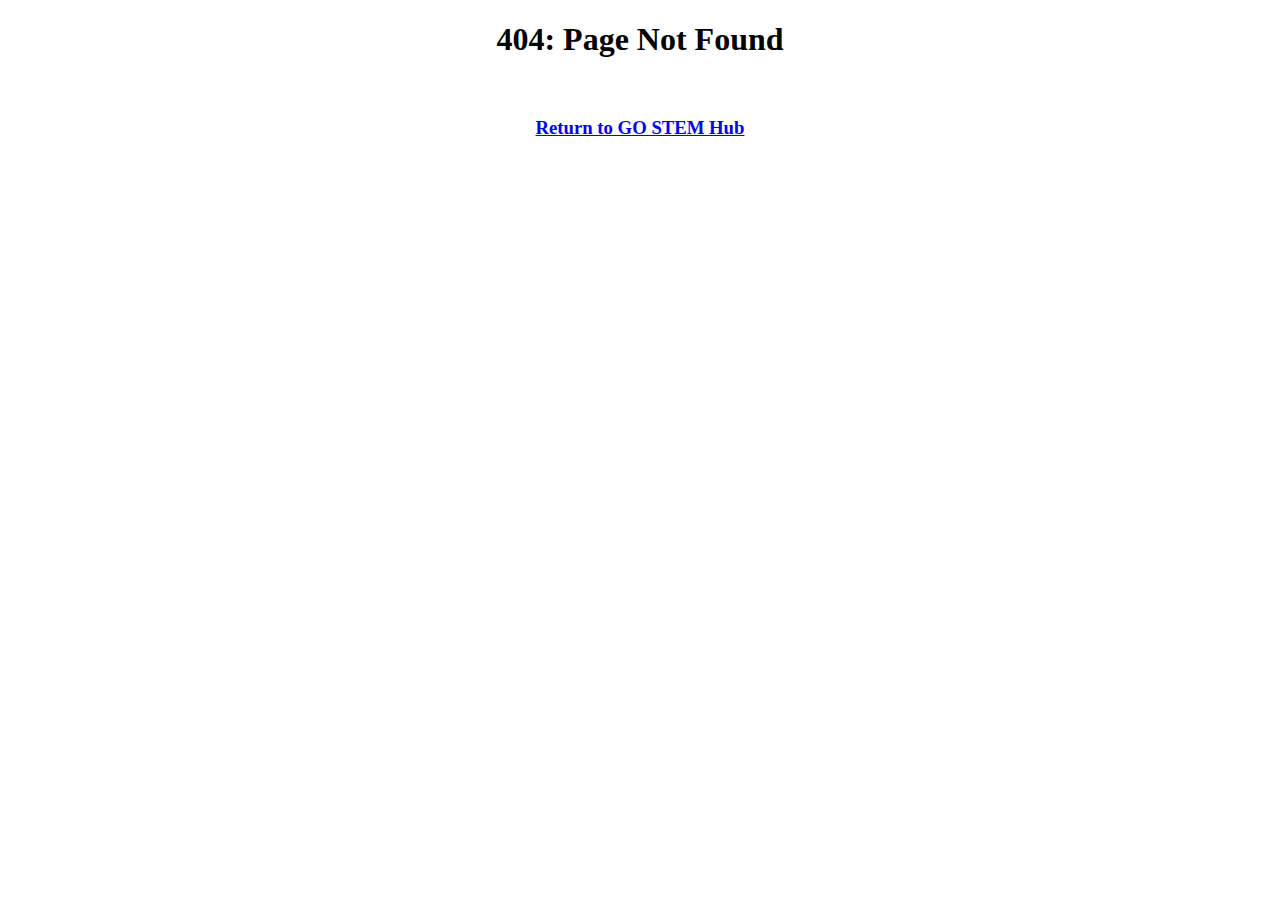
<file: 404-error.html>
<!DOCTYPE html>
<html lang="en">
<head>
    <meta charset="UTF-8">
    <title>Page Not Found</title>
    <style>
        body {
            text-align: center;
        }
    </style>
</head>
<body>

    <h1 style="text-align: center">404: Page Not Found</h1>
    <br>
    <a href="index.html" style="text-align: center"><h3>Return to GO STEM Hub</h3></a>
</body>
</html>
</file>
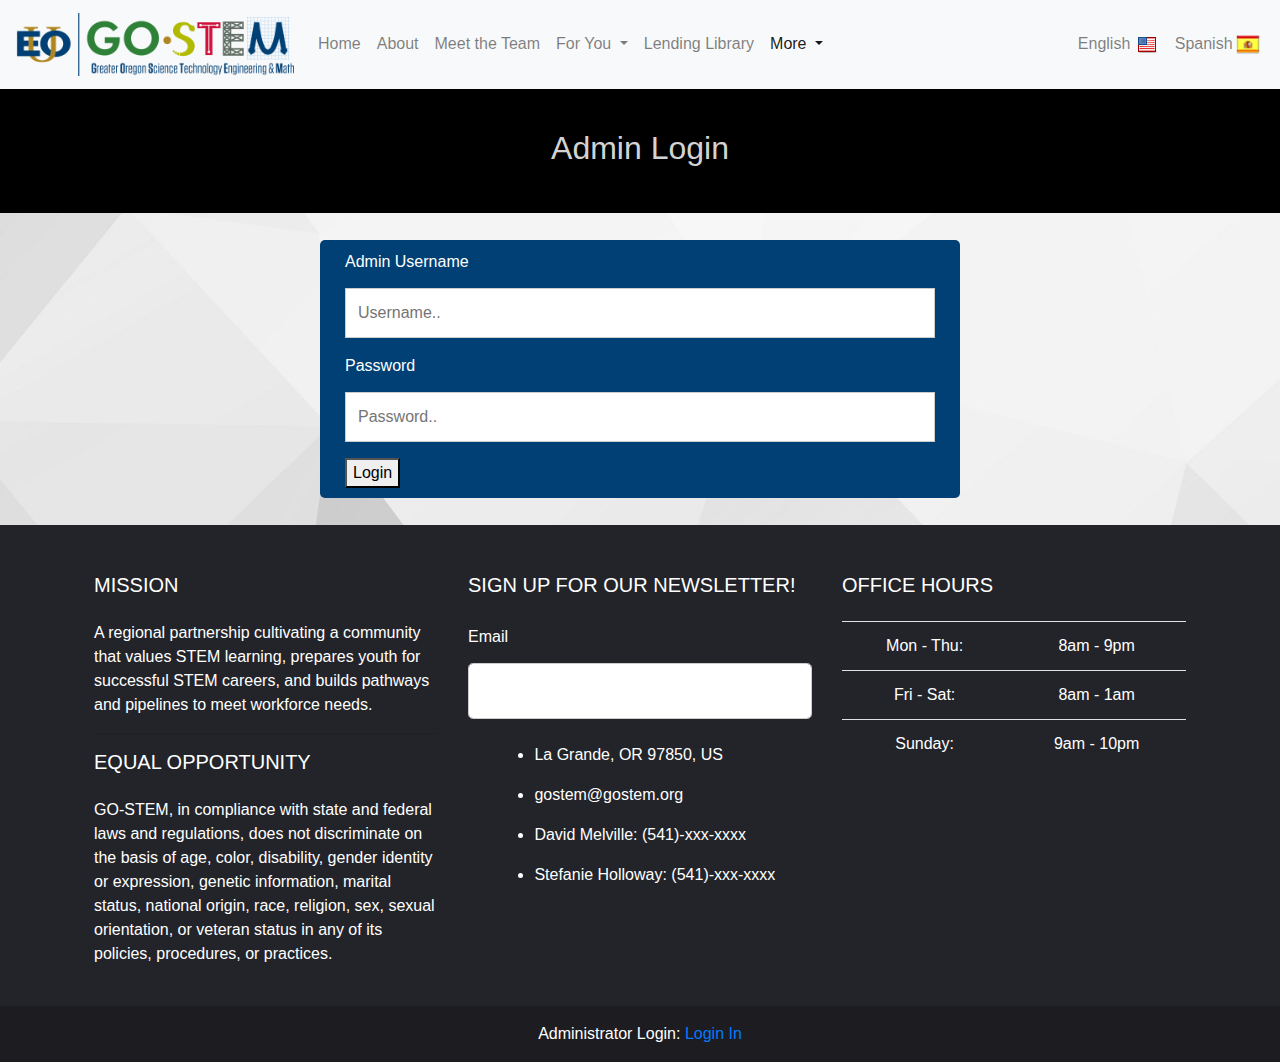
<file: admin.html>
<!DOCTYPE html>
<html lang="en">
<head>
  <meta charset="UTF-8">
  <title>GO STEM - Admin</title>
  <meta name="description" content="The Greater Oregon STEM Hub (GO-STEM) is one of 13 STEM hubs in Oregon working to bring together the resources of education and industry in support of STEM learning environments and career opportunities.">
  <meta name="keywords" content="GO, Greater, Oregon, STEM, Hub, GO-STEM, go-stem, go, stem, oregon, greater, contact, us">
  <meta name="author" content="GO STEM">
  <meta name="viewport" content="width=device-width, initial-scale=1.0">

  <link rel="icon" type="image/x-icon" href="/img/favicon.ico">

  <link rel="stylesheet" href="css/main.css">
  <script src="js/admin.js"></script>

  <style>
    * {
      box-sizing: border-box;
    }
    label {
      color: white;
    }

    /* Style inputs */
    input[type=text], input[type=password], select, textarea {
      width: 100%;
      padding: 12px;
      border: 1px solid #ccc;
      margin-top: 6px;
      margin-bottom: 16px;
      resize: vertical;
    }

    input[type=email], select, textarea {
      width: 100%;
      padding: 12px;
      border: 1px solid #ccc;
      margin-top: 6px;
      margin-bottom: 16px;
      resize: vertical;
    }

    input[type=submit] {
      background-color: #004075FF;
      color: white;
      padding: 12px 20px;
      border: none;
      cursor: pointer;
    }

    input[type=submit]:hover {
      background-color: #005675;
    }

    /* Style the container/contact section */
    .body.container {
      border-radius: 5px;
      background-color: #004075FF;
      padding: 10px;
      margin-bottom: 3vh;
      width: 50%;
    }


    /* Clear floats after the columns */
    .row:after {
      content: "";
      display: table;
      clear: both;
    }

    /* Responsive layout - when the screen is less than 600px wide, make the two columns stack on top of each other instead of next to each other */
    @media screen and (max-width: 800px) {
      #submitButton {
        width: 100%;
        margin-top: 0;
      }
      .body.container {
        width: 100%;
      }
    }

    #submitButton {
      background-color: #2F8038FF;
      color: white;
      border-radius: 4px;
      border: rgba(0, 0, 0, 0);
      font-size: 20px;
      height: 40px;
    }
    #submitButton:hover {
      background-color: #39cb47;

    }

  </style>

  <!-- Bootstrap CSS -->
  <link rel="stylesheet" href="https://cdn.jsdelivr.net/npm/bootstrap@4.0.0/dist/css/bootstrap.min.css" integrity="sha384-Gn5384xqQ1aoWXA+058RXPxPg6fy4IWvTNh0E263XmFcJlSAwiGgFAW/dAiS6JXm" crossorigin="anonymous">

</head>
<body>
<nav class="navbar navbar-expand-lg navbar-light bg-light"  style="position: fixed;">
  <a class="navbar-brand" href="#"><img src="img/EOU-GOSTEM_logo_RGB.png" style="max-height: 7vh; " alt="eou go stem logo"></a>
  <button class="navbar-toggler" type="button" data-toggle="collapse" data-target="#navbarSupportedContent" aria-controls="navbarSupportedContent" aria-expanded="false" aria-label="Toggle navigation">
    <span class="navbar-toggler-icon"></span>
  </button>

  <div class="collapse navbar-collapse" id="navbarSupportedContent">
    <ul class="navbar-nav mr-auto">
      <li class="nav-item">
        <a class="nav-link" href="index.html">Home <span class="sr-only">(current)</span></a>
      </li>
      <li class="nav-item"><a class="nav-link" href="about.html">About</a></li>
      <li class="nav-item"><a class="nav-link" href="team.html">Meet the Team</a></li>
      <li class="nav-item dropdown">
        <a class="nav-link dropdown-toggle" href="#" id="navbarDropdown" role="button" data-toggle="dropdown" aria-haspopup="true" aria-expanded="false">
          For You
        </a>
        <div class="dropdown-menu" aria-labelledby="navbarDropdown">
          <a class="dropdown-item" href="students.html">For Students</a>
          <a class="dropdown-item" href="educators.html">For Educators</a>
          <a class="dropdown-item" href="business.html">For Partners</a>
        </div>
      </li>
      <li class="nav-item">
        <a class="nav-link" href="http://gostem.lend-engine.com/">Lending Library</a>
      </li>
      <li class="nav-item dropdown active">
        <a class="nav-link dropdown-toggle" href="#" id="navbarDropdown2" role="button" data-toggle="dropdown" aria-haspopup="true" aria-expanded="false">
          More
        </a>
        <div class="dropdown-menu" aria-labelledby="navbarDropdown2">
          <a class="dropdown-item" href="newsletter.html">Newsletter</a>
          <a class="dropdown-item active" href="contact.html">Contact Us</a>
        </div>
      </li>

    </ul>
    <ul class="navbar-nav">
      <li class="nav-item"><a id="lang1" class="nav-link" href="#English">English <img src="img/english.png"></a></li>
      <li class="nav-item"><a id="lang2" class="nav-link" href="#Spanish">Spanish    <img src="img/spain_flag.png" style="scale: 1.4; margin-bottom: 2px; margin-left: 3px;"></a></li>
    </ul>
  </div>
</nav>

<div class="header" >
  <header>
    <h2> Admin Login </h2>
  </header>
</div>

<!-- FORM -->
<div class="body container">
  <div class="container">
    <form id="admin_login" method="post">
      <label for="username">Admin Username</label>
      <input required type="text" id="username" name="username" placeholder="Username..">
      <label for="password">Password</label>
      <input required type="password" id="password" name="password" placeholder="Password..">
      <button id="login" onclick="tryLogin()">Login</button>
    </form>
  </div>
</div>

<!-- Remove the container if you want to extend the Footer to full width. -->
<div class="container-flex">

  <footer class="text-white text-lg-start" style="background-color: #23242a;">
    <!-- Grid container -->
    <div class="container p-4">
      <!--Grid row-->
      <div class="row mt-4">
        <!--Grid column-->
        <div class="col-lg-4 col-md-12 mb-4 mb-md-0">
          <h5 class="text-uppercase mb-4">Mission</h5>
          <p>
            A regional partnership cultivating a community that values STEM learning, prepares youth for successful STEM careers, and builds pathways and pipelines to meet workforce needs.
          </p>
          <hr>
          <h5 class="text-uppercase mb-4">Equal Opportunity</h5>
          <p>
            GO-STEM, in compliance with state and federal laws and regulations, does not discriminate on the basis of age, color, disability, gender identity or expression, genetic information, marital status, national origin, race, religion, sex, sexual orientation, or veteran status in any of its policies, procedures, or practices.</p>

        </div>
        <!--Grid column-->

        <!--Grid column-->
        <div class="col-lg-4 col-md-6 mb-4 mb-md-0">
          <h5 class="text-uppercase mb-4 pb-1">Sign Up For Our Newsletter!</h5>

          <div class="form-outline form-white mb-4">
            <label class="form-label" for="formControlLg" style="margin-left: 0px;">Email</label>
            <input type="email" id="formControlLg" class="form-control form-control-lg">
            <div class="form-notch"><div class="form-notch-leading" style="width: 9px;"></div><div class="form-notch-middle" style="width: 48.8px;"></div><div class="form-notch-trailing"></div></div></div>

          <ul class="fa-ul" style="margin-left: 1.65em;">
            <li class="mb-3">
              <span class="fa-li"><i class="fas fa-home"></i></span><span class="ms-2">La Grande, OR 97850, US</span>
            </li>
            <li class="mb-3">
              <span class="fa-li"><i class="fas fa-envelope"></i></span><span class="ms-2">gostem@gostem.org</span>
            </li>
            <li class="mb-3">
              <span class="fa-li"><i class="fas fa-phone"></i></span><span class="ms-2">David Melville: (541)-xxx-xxxx</span>
            </li>
            <li class="mb-3">
              <span class="fa-li"><i class="fas fa-phone"></i></span><span class="ms-2">Stefanie Holloway: (541)-xxx-xxxx</span>
            </li>
          </ul>
        </div>
        <!--Grid column-->

        <!--Grid column-->
        <div class="col-lg-4 col-md-6 mb-4 mb-md-0">
          <h5 class="text-uppercase mb-4">Office Hours</h5>

          <table class="table text-center text-white">
            <tbody class="font-weight-normal">
            <tr>
              <td>Mon - Thu:</td>
              <td>8am - 9pm</td>
            </tr>
            <tr>
              <td>Fri - Sat:</td>
              <td>8am - 1am</td>
            </tr>
            <tr>
              <td>Sunday:</td>
              <td>9am - 10pm</td>
            </tr>
            </tbody>
          </table>
        </div>
        <!--Grid column-->
      </div>
      <!--Grid row-->
    </div>
    <!-- Grid container -->

    <!-- Copyright -->
    <div class="text-center p-3" style="background-color: rgba(0, 0, 0, 0.2);">
      Administrator Login:
      <a class="text-blue" href="admin.html">Login In</a>
    </div>
    <!-- Copyright -->
  </footer>

</div>
<!-- End of .container -->
<!-- Bootstrap JS -->
<script src="https://code.jquery.com/jquery-3.2.1.slim.min.js" integrity="sha384-KJ3o2DKtIkvYIK3UENzmM7KCkRr/rE9/Qpg6aAZGJwFDMVNA/GpGFF93hXpG5KkN" crossorigin="anonymous"></script>
<script src="https://cdn.jsdelivr.net/npm/popper.js@1.12.9/dist/umd/popper.min.js" integrity="sha384-ApNbgh9B+Y1QKtv3Rn7W3mgPxhU9K/ScQsAP7hUibX39j7fakFPskvXusvfa0b4Q" crossorigin="anonymous"></script>
<script src="https://cdn.jsdelivr.net/npm/bootstrap@4.0.0/dist/js/bootstrap.min.js" integrity="sha384-JZR6Spejh4U02d8jOt6vLEHfe/JQGiRRSQQxSfFWpi1MquVdAyjUar5+76PVCmYl" crossorigin="anonymous"></script>
</body>
</html>
</file>
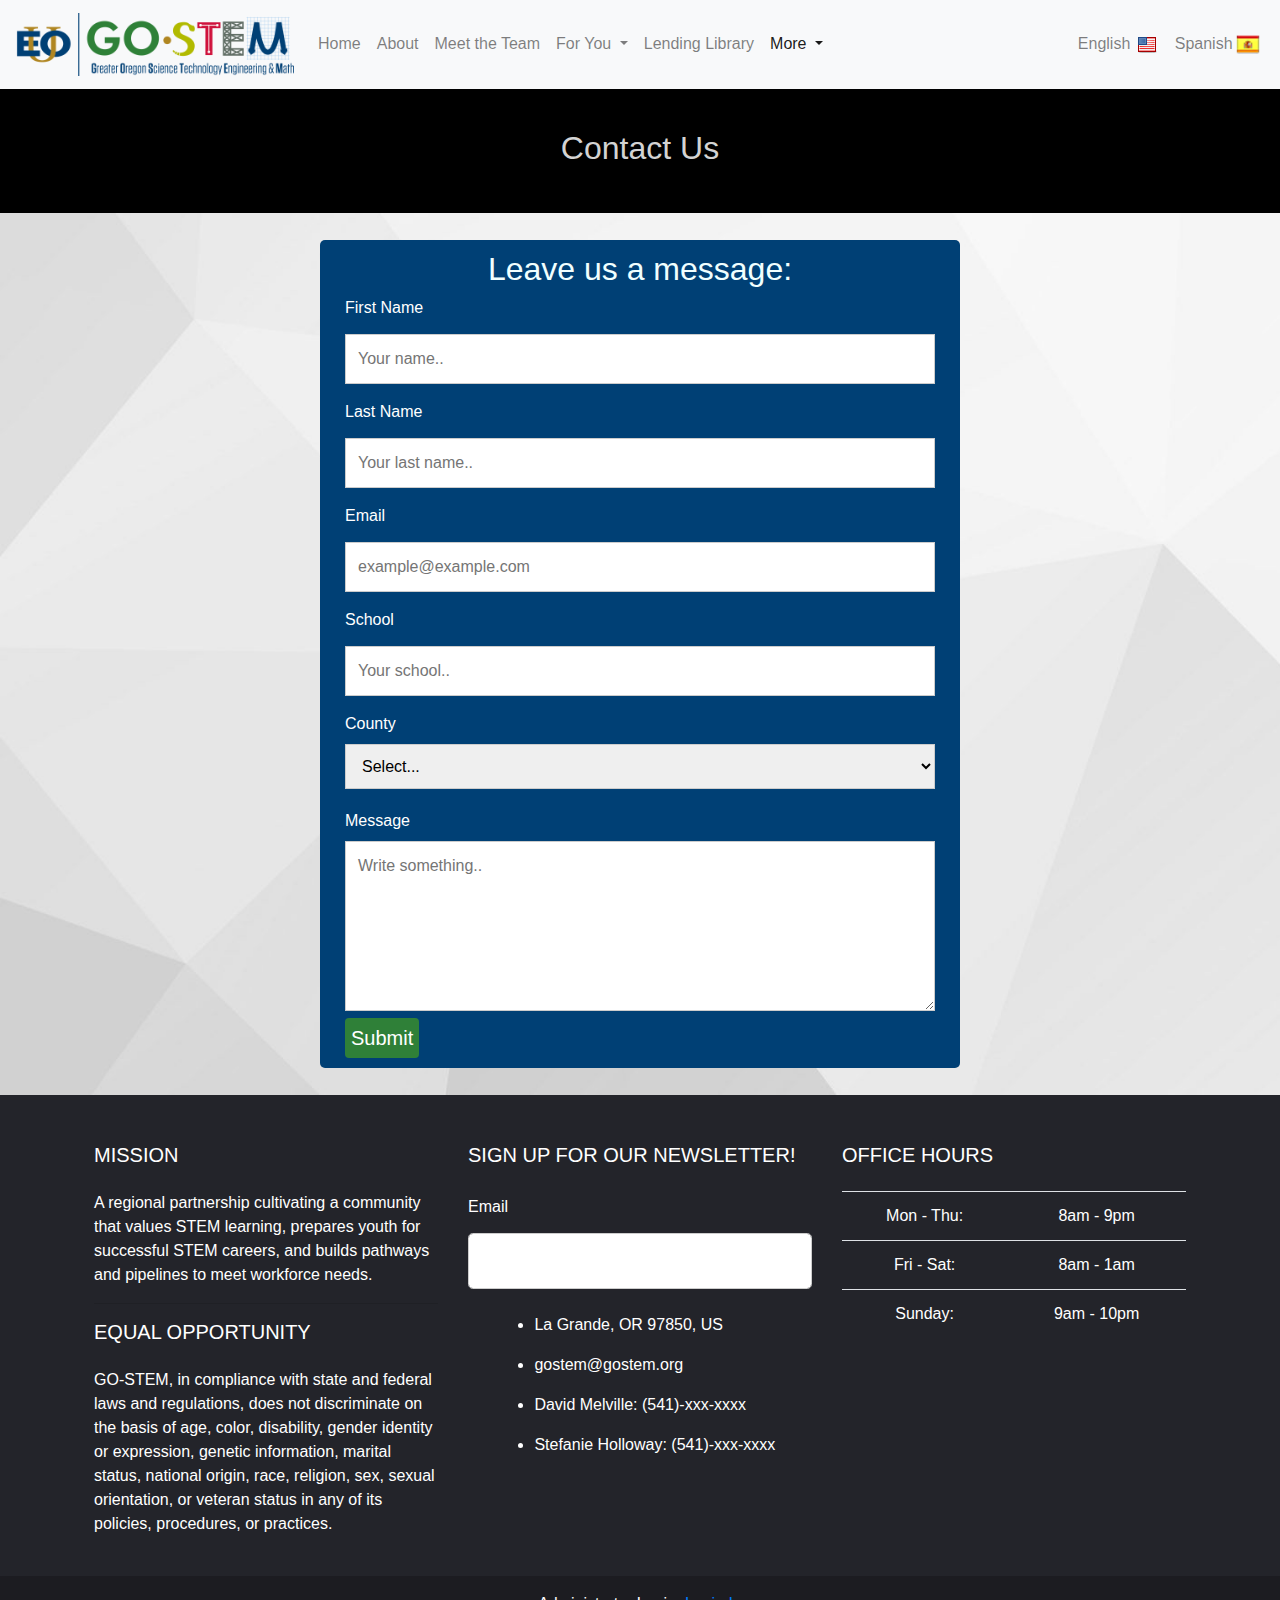
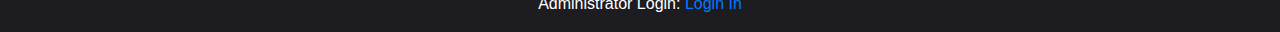
<file: contact.html>
<!DOCTYPE html>
<html lang="en">
<head>
  <meta charset="UTF-8">
  <title>GO STEM - Contact Us</title>
  <meta name="description" content="The Greater Oregon STEM Hub (GO-STEM) is one of 13 STEM hubs in Oregon working to bring together the resources of education and industry in support of STEM learning environments and career opportunities.">
  <meta name="keywords" content="GO, Greater, Oregon, STEM, Hub, GO-STEM, go-stem, go, stem, oregon, greater, contact, us">
  <meta name="author" content="GO STEM">
  <meta name="viewport" content="width=device-width, initial-scale=1.0">

  <link rel="icon" type="image/x-icon" href="/img/favicon.ico">

  <link rel="stylesheet" href="css/main.css">
  <script src="js/contact.js"></script>

  <style>
    * {
      box-sizing: border-box;
    }
    label {
      color: white;
    }

    /* Style inputs */
    input[type=text], select, textarea {
      width: 100%;
      padding: 12px;
      border: 1px solid #ccc;
      margin-top: 6px;
      margin-bottom: 16px;
      resize: vertical;
    }

    input[type=email], select, textarea {
      width: 100%;
      padding: 12px;
      border: 1px solid #ccc;
      margin-top: 6px;
      margin-bottom: 16px;
      resize: vertical;
    }

    input[type=submit] {
      background-color: #004075FF;
      color: white;
      padding: 12px 20px;
      border: none;
      cursor: pointer;
    }

    input[type=submit]:hover {
      background-color: #005675;
    }

    /* Style the container/contact section */
    .body.container {
      border-radius: 5px;
      background-color: #004075FF;
      padding: 10px;
      margin-bottom: 3vh;
      width: 50%;
    }


    /* Clear floats after the columns */
    .row:after {
      content: "";
      display: table;
      clear: both;
    }

    /* Responsive layout - when the screen is less than 600px wide, make the two columns stack on top of each other instead of next to each other */
    @media screen and (max-width: 800px) {
      #submitButton {
        width: 100%;
        margin-top: 0;
      }
      .body.container {
        width: 100%;
      }
    }

    #submitButton {
      background-color: #2F8038FF;
      color: white;
      border-radius: 4px;
      border: rgba(0, 0, 0, 0);
      font-size: 20px;
      height: 40px;
    }
    #submitButton:hover {
      background-color: #39cb47;

    }

  </style>

  <!-- Bootstrap CSS -->
  <link rel="stylesheet" href="https://cdn.jsdelivr.net/npm/bootstrap@4.0.0/dist/css/bootstrap.min.css" integrity="sha384-Gn5384xqQ1aoWXA+058RXPxPg6fy4IWvTNh0E263XmFcJlSAwiGgFAW/dAiS6JXm" crossorigin="anonymous">

</head>
<body>
<nav class="navbar navbar-expand-lg navbar-light bg-light"  style="position: fixed;">
  <a class="navbar-brand" href="#"><img src="img/EOU-GOSTEM_logo_RGB.png" style="max-height: 7vh;" alt="eou go stem logo"></a>
  <button class="navbar-toggler" type="button" data-toggle="collapse" data-target="#navbarSupportedContent" aria-controls="navbarSupportedContent" aria-expanded="false" aria-label="Toggle navigation">
    <span class="navbar-toggler-icon"></span>
  </button>

  <div class="collapse navbar-collapse" id="navbarSupportedContent">
    <ul class="navbar-nav mr-auto">
      <li class="nav-item">
        <a class="nav-link" href="index.html">Home <span class="sr-only">(current)</span></a>
      </li>
      <li class="nav-item"><a class="nav-link" href="about.html">About</a></li>
      <li class="nav-item"><a class="nav-link" href="team.html">Meet the Team</a></li>
      <li class="nav-item dropdown">
        <a class="nav-link dropdown-toggle" href="#" id="navbarDropdown" role="button" data-toggle="dropdown" aria-haspopup="true" aria-expanded="false">
          For You
        </a>
        <div class="dropdown-menu" aria-labelledby="navbarDropdown">
          <a class="dropdown-item" href="students.html">For Students</a>
          <a class="dropdown-item" href="educators.html">For Educators</a>
          <a class="dropdown-item" href="business.html">For Partners</a>
        </div>
      </li>
      <li class="nav-item">
        <a class="nav-link" href="http://gostem.lend-engine.com/">Lending Library</a>
      </li>
      <li class="nav-item dropdown active">
        <a class="nav-link dropdown-toggle" href="#" id="navbarDropdown2" role="button" data-toggle="dropdown" aria-haspopup="true" aria-expanded="false">
          More
        </a>
        <div class="dropdown-menu" aria-labelledby="navbarDropdown2">
          <a class="dropdown-item" href="newsletter.html">Newsletter</a>
          <a class="dropdown-item active" href="contact.html">Contact Us</a>
        </div>
      </li>

    </ul>
    <ul class="navbar-nav">
      <li class="nav-item"><a id="lang1" class="nav-link" href="#English">English <img src="img/english.png"></a></li>
      <li class="nav-item"><a id="lang2" class="nav-link" href="#Spanish">Spanish    <img src="img/spain_flag.png" style="scale: 1.4; margin-bottom: 2px; margin-left: 3px;"></a></li>
    </ul>
  </div>
</nav>

<div class="header" >
  <header>
    <h2> Contact Us </h2>
  </header>
</div>

<!-- FORM -->
<div class="body container">
  <div style="text-align:center">
    <h2 style="color: azure">Leave us a message:</h2>

  </div>
  <div class="container">

    <form id="contactForm" method="post">
      <label for="fname">First Name</label>
      <input required type="text" id="fname" name="firstname" placeholder="Your name..">
      <label for="lname">Last Name</label>
      <input required type="text" id="lname" name="lastname" placeholder="Your last name..">
      <label for="email">Email</label>
      <input required type="email" id="email" name="email" placeholder="example@example.com">
      <br>
      <label for="school">School</label>
      <input required type="text" id="school" name="school" placeholder="Your school..">
      <label for="county" >County</label>
      <select required id="county" name="county">
        <option value="">Select...</option>
        <option value="baker">Baker</option>
        <option value="grant">Grant</option>
        <option value="harney">Harney</option>
        <option value="morrow">Morrow</option>
        <option value="umatilla">Umatilla</option>
        <option value="union">Union</option>
        <option value="wallowa">Wallowa</option>
      </select>
      <label for="subject" style="margin-top: 20px;">Message</label>
      <textarea required id="subject" name="subject" placeholder="Write something.." style="height:170px"></textarea>
      <button id="submitButton" onclick="submitContact()">Submit</button>
    </form>
  </div>
</div>

<!-- Remove the container if you want to extend the Footer to full width. -->
<div class="container-flex">

  <footer class="text-white text-lg-start" style="background-color: #23242a;">
    <!-- Grid container -->
    <div class="container p-4">
      <!--Grid row-->
      <div class="row mt-4">
        <!--Grid column-->
        <div class="col-lg-4 col-md-12 mb-4 mb-md-0">
          <h5 class="text-uppercase mb-4">Mission</h5>
          <p>
            A regional partnership cultivating a community that values STEM learning, prepares youth for successful STEM careers, and builds pathways and pipelines to meet workforce needs.
          </p>
          <hr>
          <h5 class="text-uppercase mb-4">Equal Opportunity</h5>
          <p>
            GO-STEM, in compliance with state and federal laws and regulations, does not discriminate on the basis of age, color, disability, gender identity or expression, genetic information, marital status, national origin, race, religion, sex, sexual orientation, or veteran status in any of its policies, procedures, or practices.</p>

        </div>
        <!--Grid column-->

        <!--Grid column-->
        <div class="col-lg-4 col-md-6 mb-4 mb-md-0">
          <h5 class="text-uppercase mb-4 pb-1">Sign Up For Our Newsletter!</h5>

          <div class="form-outline form-white mb-4">
            <label class="form-label" for="formControlLg" style="margin-left: 0px;">Email</label>
            <input type="email" id="formControlLg" class="form-control form-control-lg">
            <div class="form-notch"><div class="form-notch-leading" style="width: 9px;"></div><div class="form-notch-middle" style="width: 48.8px;"></div><div class="form-notch-trailing"></div></div></div>

          <ul class="fa-ul" style="margin-left: 1.65em;">
            <li class="mb-3">
              <span class="fa-li"><i class="fas fa-home"></i></span><span class="ms-2">La Grande, OR 97850, US</span>
            </li>
            <li class="mb-3">
              <span class="fa-li"><i class="fas fa-envelope"></i></span><span class="ms-2">gostem@gostem.org</span>
            </li>
            <li class="mb-3">
              <span class="fa-li"><i class="fas fa-phone"></i></span><span class="ms-2">David Melville: (541)-xxx-xxxx</span>
            </li>
            <li class="mb-3">
              <span class="fa-li"><i class="fas fa-phone"></i></span><span class="ms-2">Stefanie Holloway: (541)-xxx-xxxx</span>
            </li>
          </ul>
        </div>
        <!--Grid column-->

        <!--Grid column-->
        <div class="col-lg-4 col-md-6 mb-4 mb-md-0">
          <h5 class="text-uppercase mb-4">Office Hours</h5>

          <table class="table text-center text-white">
            <tbody class="font-weight-normal">
            <tr>
              <td>Mon - Thu:</td>
              <td>8am - 9pm</td>
            </tr>
            <tr>
              <td>Fri - Sat:</td>
              <td>8am - 1am</td>
            </tr>
            <tr>
              <td>Sunday:</td>
              <td>9am - 10pm</td>
            </tr>
            </tbody>
          </table>
        </div>
        <!--Grid column-->
      </div>
      <!--Grid row-->
    </div>
    <!-- Grid container -->

    <!-- Copyright -->
    <div class="text-center p-3" style="background-color: rgba(0, 0, 0, 0.2);">
      Administrator Login:
      <a class="text-blue" href="admin.html">Login In</a>
    </div>
    <!-- Copyright -->
  </footer>

</div>
<!-- End of .container -->
<!-- Bootstrap JS -->
<script src="https://code.jquery.com/jquery-3.2.1.slim.min.js" integrity="sha384-KJ3o2DKtIkvYIK3UENzmM7KCkRr/rE9/Qpg6aAZGJwFDMVNA/GpGFF93hXpG5KkN" crossorigin="anonymous"></script>
<script src="https://cdn.jsdelivr.net/npm/popper.js@1.12.9/dist/umd/popper.min.js" integrity="sha384-ApNbgh9B+Y1QKtv3Rn7W3mgPxhU9K/ScQsAP7hUibX39j7fakFPskvXusvfa0b4Q" crossorigin="anonymous"></script>
<script src="https://cdn.jsdelivr.net/npm/bootstrap@4.0.0/dist/js/bootstrap.min.js" integrity="sha384-JZR6Spejh4U02d8jOt6vLEHfe/JQGiRRSQQxSfFWpi1MquVdAyjUar5+76PVCmYl" crossorigin="anonymous"></script>
</body>
</html>
</file>
<file: css/main.css>
.card-deck {
    display: flex;
    justify-content: space-evenly;
}

.card {
    margin: auto;
    display: flex;
    z-index: 0;
    flex: 1;
    max-height: 500px;
    max-width: 300px;
}

.card:hover {
    animation-name: card-hover;
    animation-duration: 0.25s;
    scale: 1.15;
    z-index: 1;
}


@keyframes card-hover {
    from {scale: 1.0;}
    to {scale: 1.15;}
}

.carousel-item img {
    max-width: 80%;
    horiz-align: center;
    margin-left: auto;
    margin-right: auto;
}

.about h2, .about h3, .about h4, .about h5{
    text-align: center;
}

.navbar {
    top: 0;
    position: fixed;
    width: 100%;
    z-index: 3;
}

.carousel button {
    border: none;
    background-color: rgba(20, 100, 0, 3);
    max-width: 10%;
}

header {
    background-color: black;
    height: 100%;
    text-align: center;
}

.header {
    height: 150px;
    top: 7vh;
    position: relative;
}


header h2 {
    line-height: 170px;
    color: lightgray;

}

.navbar-brand img{
    min-width: 120px;
    min-height: 40px;
}

.body {
    position: static;
    margin-top: 10vh;
}

body {
    background-image: url("../img/bg-white.jpg");
    background-repeat: no-repeat;
    background-size: cover;
}
</file>
